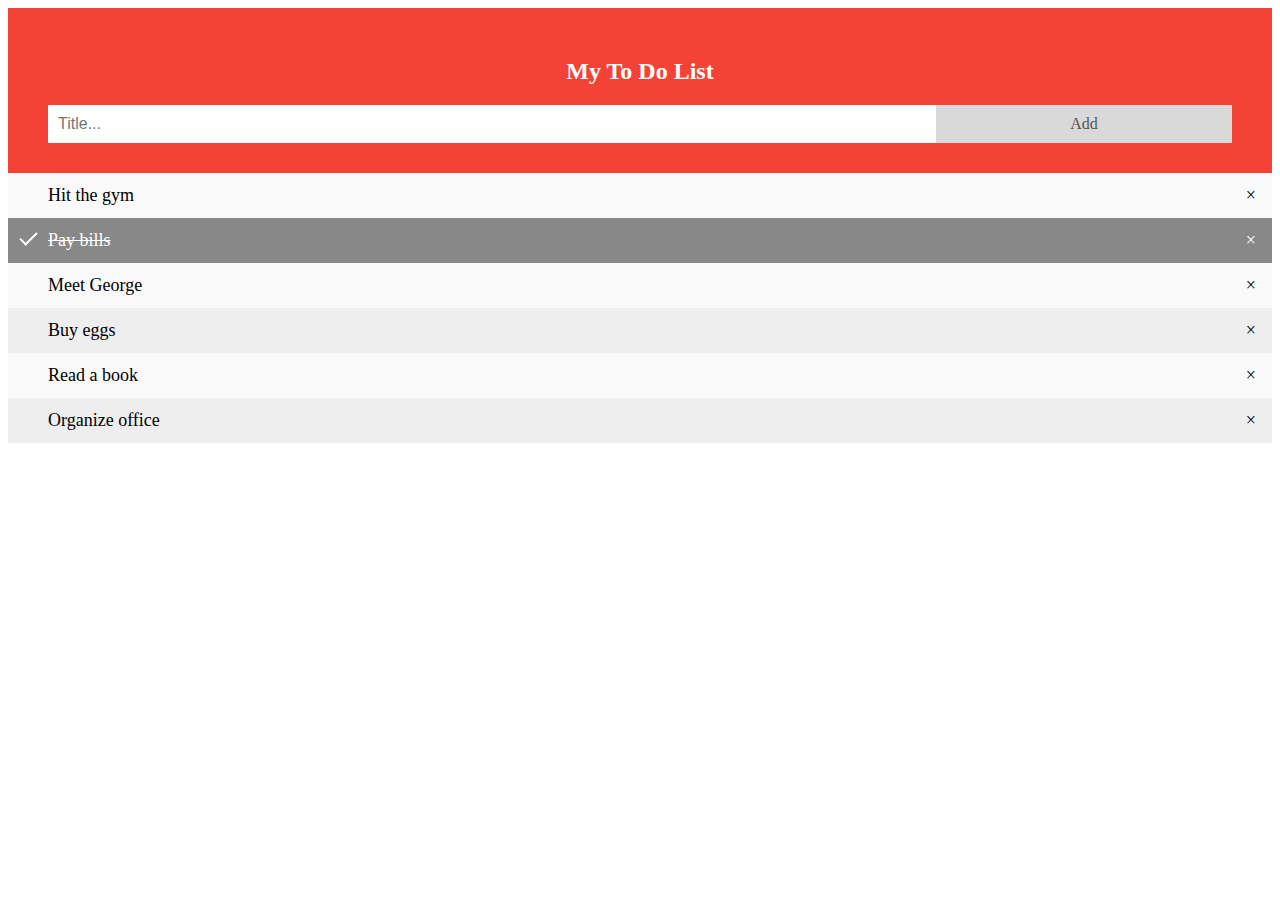
<file: ToDoList/index.html>
<!DOCTYPE html>
<html>
<head>
	<title>To Do List</title>
	<link rel="stylesheet" type="text/css" href="./style.css">
</head>
<body>
	<div id="myDIV" class="header">
	  <h2>My To Do List</h2>
	  <input type="text" id="myInput" placeholder="Title...">
	  <span onclick="newElement()" class="addBtn">Add</span>
	</div>

	<ul id="myUL">
	  <li>Hit the gym</li>
	  <li class="checked">Pay bills</li>
	  <li>Meet George</li>
	  <li>Buy eggs</li>
	  <li>Read a book</li>
	  <li>Organize office</li>
	</ul>
</body>
<script src="./index.js"></script>
	
</html>
</file>
<file: ToDoList/style.css>
/* Include the padding and border in an element's total width and height */

* {
    box-sizing: border-box;
 /* width: 900px;*/
}

/* Remove margins and padding from the list */
ul {
  margin: 0;
  padding: 0;
}

/* Style the list items */
ul li {
  cursor: pointer;
  position: relative;
  padding: 12px 8px 12px 40px;
  background: #eee;
  font-size: 18px;
  transition: 0.2s;

  /* make the list items unselectable */
  -webkit-user-select: none;
  -moz-user-select: none;
  -ms-user-select: none;
  user-select: none;
}

/* Set all odd list items to a different color (zebra-stripes) */
ul li:nth-child(odd) {
  background: #f9f9f9;
}

/* Darker background-color on hover */
ul li:hover {
  background: #ddd;
}

/* When clicked on, add a background color and strike out text */
ul li.checked {
  background: #888;
  color: #fff;
  text-decoration: line-through;
}

/* Add a "checked" mark when clicked on */
ul li.checked::before {
  content: '';
  position: absolute;
  border-color: #fff;
  border-style: solid;
  border-width: 0 2px 2px 0;
  top: 10px;
  left: 16px;
  transform: rotate(45deg);
  height: 15px;
  width: 7px;
}

/* Style the close button */
.close {
  position: absolute;
  right: 0;
  top: 0;
  padding: 12px 16px 12px 16px;
}

.close:hover {
  background-color: #f44336;
  color: white;
}

/* Style the header */
.header {
  background-color: #f44336;
  padding: 30px 40px;
  color: white;
  text-align: center;
}

/* Clear floats after the header */
.header:after {
  content: "";
  display: table;
  clear: both;
}

/* Style the input */
input {
  margin: 0;
  border: none;
  border-radius: 0;
  width: 75%;
  padding: 10px;
  float: left;
  font-size: 16px;
}

/* Style the "Add" button */
.addBtn {
  padding: 10px;
  width: 25%;
  background: #d9d9d9;
  color: #555;
  float: left;
  text-align: center;
  font-size: 16px;
  cursor: pointer;
  transition: 0.3s;
  border-radius: 0;
}

.addBtn:hover {
  background-color: #bbb;
}
</file>
